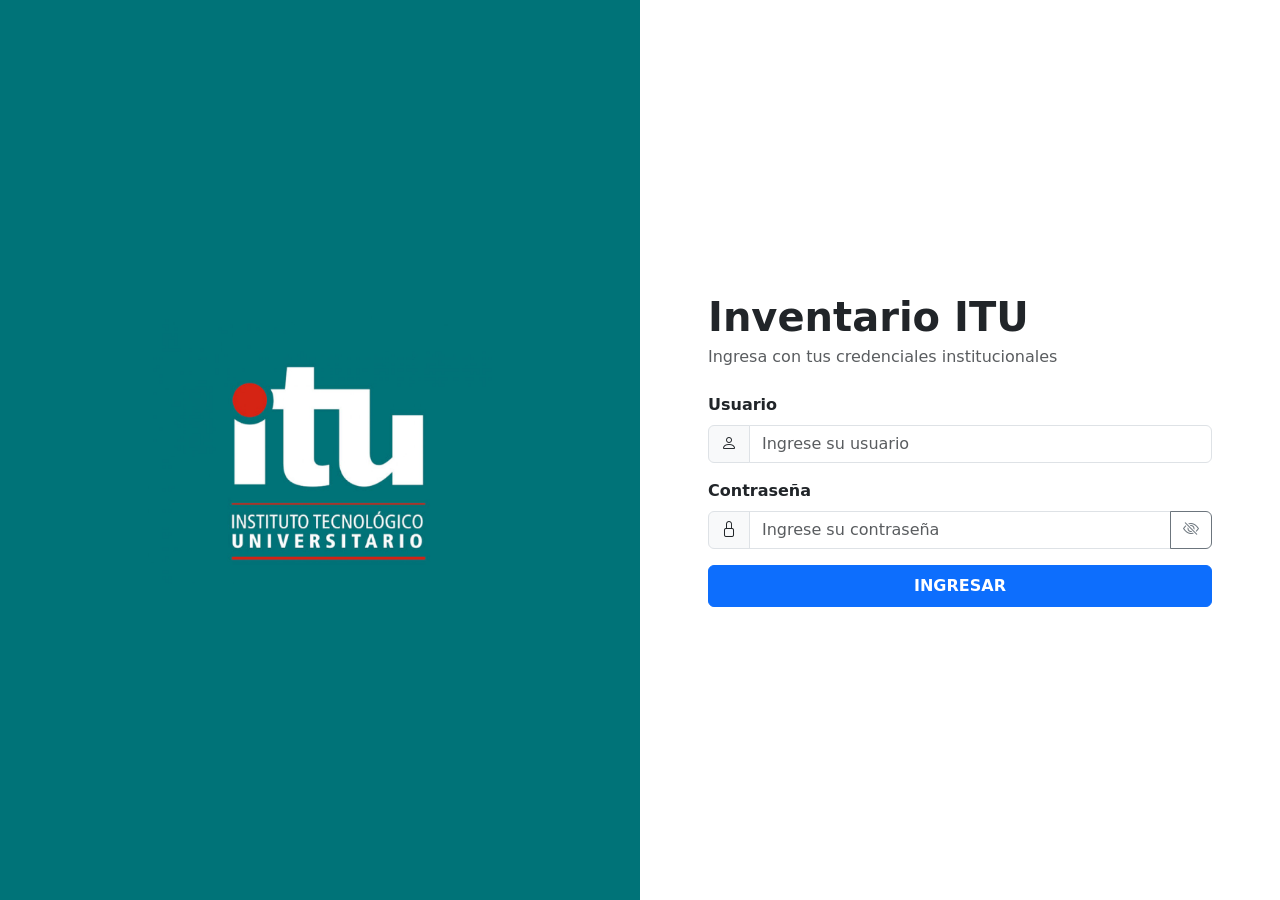
<file: index.html>
<!DOCTYPE html>
<html lang="es">
<head>
    <meta charset="UTF-8">
    <meta name="viewport" content="width=device-width, initial-scale=1.0">
    <title>Inventario ITU — Ingresar</title>
    <link rel="stylesheet" href="css/style.css">
    <!-- Link de Bootstrap -->
    <link href="https://cdn.jsdelivr.net/npm/bootstrap@5.3.8/dist/css/bootstrap.min.css" rel="stylesheet" 
    integrity="sha384-sRIl4kxILFvY47J16cr9ZwB07vP4J8+LH7qKQnuqkuIAvNWLzeN8tE5YBujZqJLB" crossorigin="anonymous">
    <!-- Link de iconos de Bootstrap -->
    <link rel="stylesheet"
      href="https://cdn.jsdelivr.net/npm/bootstrap-icons@1.11.3/font/bootstrap-icons.min.css">
</head>
<body>
    
<div class="container-fluid h-100">
  <div class="row h-100">
 
    <!-- Panel izquierdo: logo -->
    <div class="col-md-6 d-none d-md-flex panel-izquierdo align-items-center justify-content-center">
        <img src="img/logoItu.jpg" class="img-fluid" alt="Logo ITU" style="max-width:350px" />
    </div>
 
    <!-- Panel derecho: formulario -->
    <div class="col-md-6 d-flex align-items-center justify-content-center bg-white">
      <div class="w-100 px-5" style="max-width:600px">
 
        <h1 class="fw-bold mb-1">Inventario ITU</h1>
        <p class="text-muted mb-4">Ingresa con tus credenciales institucionales</p>
 
        <!-- Alerta 401: credenciales incorrectas -->
        <div id="alertError" class="alert alert-danger d-none" role="alert">
          <strong>Error al ingresar</strong><br>
          Usuario o contraseña incorrectos. Revisá tus credenciales institucionales.
        </div>

        <div id="mensVacios" class="alert alert-danger d-none" role="alert"></div>
 
        <!-- Alerta red/servidor -->
        <div id="alertRed" class="alert alert-danger d-none" role="alert">
          <strong>Sin conexión</strong><br>
          No se pudo conectar con el servidor. Verificá que estés en la red del ITU.
        </div>
 
        <!-- Usuario -->
        <div class="mb-3">
          <label for="usuario" class="form-label fw-semibold">Usuario</label>
          <div class="input-group">
            <span class="input-group-text"><i class="bi bi-person"></i></span>
            <input type="text" id="usuario" class="form-control" placeholder="Ingrese su usuario" autocomplete="username" />
          </div>
        </div>
 
        <!-- Contraseña -->
        <div class="mb-3">
          <label for="password" class="form-label fw-semibold">Contraseña</label>
          <div class="input-group">
            <span class="input-group-text"><i class="bi bi-lock"></i></span>
            <input type="password" id="password" class="form-control" placeholder="Ingrese su contraseña" autocomplete="current-password" />
            <button class="btn btn-outline-secondary toggle-pw" type="button" id="togglePw">
              <i class="bi bi-eye-slash" id="toggleIcon"></i>
            </button>
          </div>
        </div>
 
        <!--
        <div class="form-check mb-4">
          <input class="form-check-input border-dark" type="checkbox" id="recordar" />
          <label class="form-check-label" for="recordar">Recordármelo</label>
        </div> -->
 
        <button id="btnIngresar" type="button" class="btn btn-primary w-100 fw-semibold py-2">INGRESAR</button>
 
      </div>
    </div>
 
  </div>
</div>


    <script src="https://cdn.jsdelivr.net/npm/bootstrap@5.3.8/dist/js/bootstrap.bundle.min.js" 
    integrity="sha384-FKyoEForCGlyvwx9Hj09JcYn3nv7wiPVlz7YYwJrWVcXK/BmnVDxM+D2scQbITxI" crossorigin="anonymous"></script>
    <script type="module" src="js/login.js"></script>
  </body>
</html>
</file>
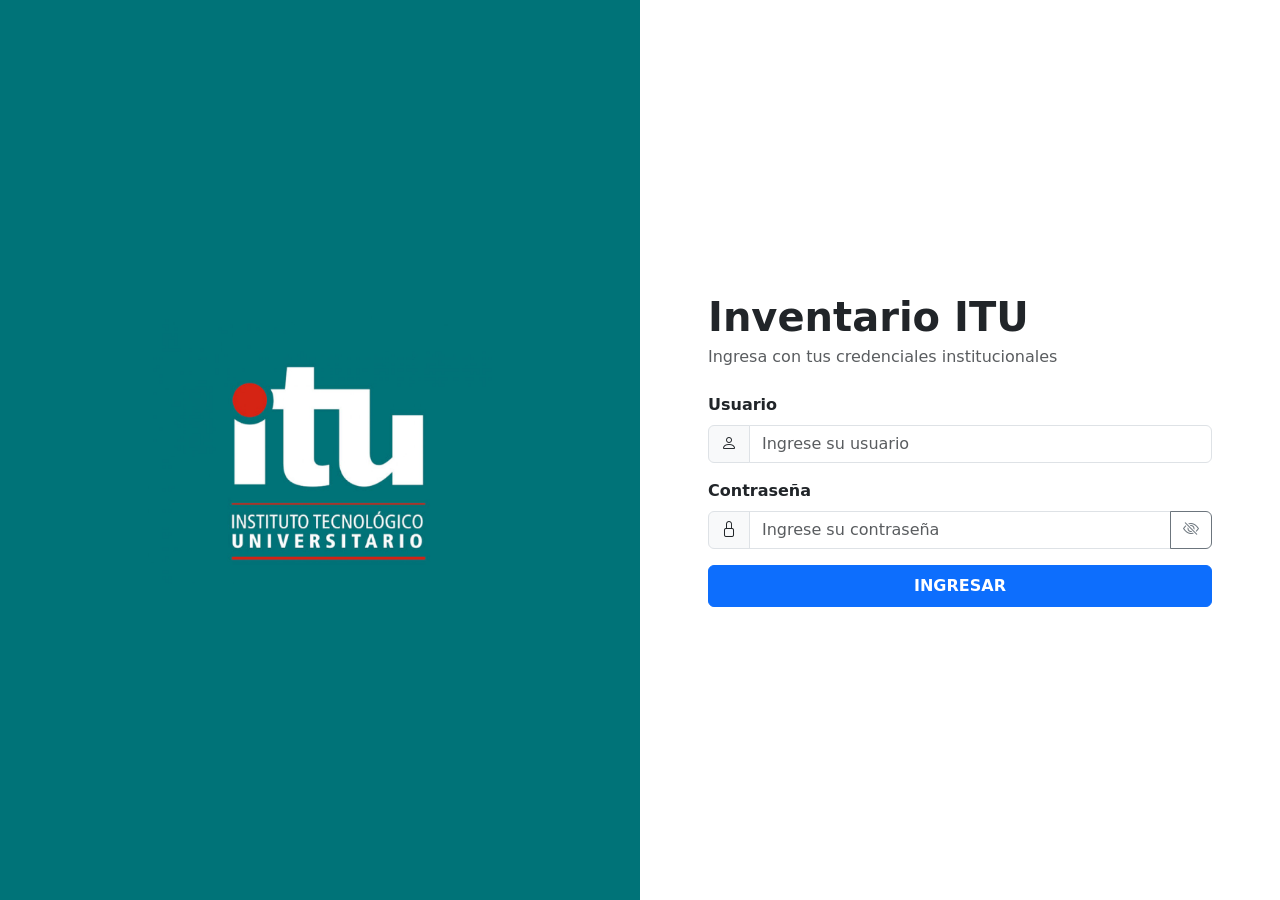
<file: detalle.html>
<!DOCTYPE html>
<html lang="es">
<head>
    <meta charset="UTF-8">
    <meta name="viewport" content="width=device-width, initial-scale=1.0">
    <title>Inventario ITU — Detalle</title>
    <link rel="stylesheet" href="css/style.css">
    <!-- Link Bootstrap -->
    <link href="https://cdn.jsdelivr.net/npm/bootstrap@5.3.8/dist/css/bootstrap.min.css" rel="stylesheet" 
    integrity="sha384-sRIl4kxILFvY47J16cr9ZwB07vP4J8+LH7qKQnuqkuIAvNWLzeN8tE5YBujZqJLB" crossorigin="anonymous">
    <!-- Link de iconos de Bootstrap -->
    <link rel="stylesheet"
      href="https://cdn.jsdelivr.net/npm/bootstrap-icons@1.11.3/font/bootstrap-icons.min.css">
</head>
<body>
    <!-- NAVBAR -->
    <nav class="navbar navbar-dark navbar-expand-md py-3">
        <div class="container-fluid px-4">
            <a class="navbar-brand fw-bold fs-4">Inventario ITU</a>
 
            <!-- Toggler para mobile -->
            <button class="navbar-toggler" type="button" data-bs-toggle="collapse" data-bs-target="#navMenu">
                <span class="navbar-toggler-icon"></span>
            </button>
 
            <div class="collapse navbar-collapse justify-content-end" id="navMenu">
                <ul class="navbar-nav align-items-md-center gap-md-2 mt-2 mt-md-0">
                    <li class="nav-item">
                        <a id="nomUsu" class="nav-link text-white">
                            <i class="bi bi-person-circle p-1"></i>
                            Nombre Usuario
                        </a>
                    </li>
                    <li class="nav-item">
                        <a id="btnCerrarSesion" class="btn btn-outline-light fw-semibold cerrar-sesion">
                            <img src="img/iconCerrarSesion.png" alt="Cerrar sesión" width="22" height="22" class="me-1">
                            Cerrar Sesión
                        </a>
                    </li>
                </ul>
            </div>
        </div>
    </nav>

    <!-- Detalle -->
    <div class="container-fluid px-4 py-3" role="main">
 
        <!-- BREADCRUMB -->
        <nav aria-label="breadcrumb" class="mb-4">
            <ol class="breadcrumb">
                <li class="breadcrumb-item"><a href="listado.html" class="text-info p-2">Listado</a>
                <li class="breadcrumb-item"><a href="listado.html" class="text-info">Listado Máquinas</a>
                <li class="breadcrumb-item active text-white" id="breadcrumbDetalle">
                    Detalle máquina #101</li>
            </ol>
        </nav>

        <h1 class="page-title">Detalle — máquina #101</h1>
 
        <!-- CARD UBICACIÓN (datos desde SQL Server) -->
        <div class="card bg-secondary-dark border border-secondary rounded-3 mb-3 p-4">
            <h5 class="fw-bold mb-1">Ubicación</h5>
            <hr class="border-secondary mt-2 mb-3">
            <div class="row g-3">
                <div class="col-6">
                    <p class="text-muted small mb-0">Ubicación</p>
                    <p class="fw-bold" id="detUbicacion">—</p>
                </div>
                <div class="col-6">
                    <p class="text-muted small mb-0">Tipo de ubicación</p>
                    <p class="fw-bold" id="detTipoUbicacion">—</p>
                </div>
                <div class="col-6">
                    <p class="text-muted small mb-0">Edificio</p>
                    <p class="fw-bold" id="detEdificio">—</p>
                </div>
                <div class="col-6">
                    <p class="text-muted small mb-0">Piso</p>
                    <p class="fw-bold" id="detPiso">—</p>
                </div>
                <div class="col-6">
                    <p class="text-muted small mb-0">Mesa</p>
                    <p class="fw-bold" id="detMesa">—</p>
                </div>
                <div class="col-6">
                    <p class="text-muted small mb-0">Responsable asignado</p>
                    <p class="fw-bold" id="detResponsable">—</p>
                </div>
                <div class="col-6">
                    <p class="text-muted small mb-0">Último mantenimiento</p>
                    <p class="fw-bold" id="detMantenimiento">—</p>
                </div>
                <div class="col-6">
                    <p class="text-muted small mb-0">Estado del equipo</p>
                    <p class="fw-bold" id="detEstado">—</p>
                </div>
                <div class="col-6">
                    <p class="text-muted small mb-0">Fecha de alta</p>
                    <p class="fw-bold" id="detFechaAlta">—</p>
                </div>
            </div>
        </div>
 
        <!-- CARD HARDWARE (datos desde MongoDB) -->
        <div class="card bg-secondary-dark border border-secondary rounded-3 mb-3 p-4">
            <h5 class="fw-bold mb-1">
                Hardware
            </h5>
            <hr class="border-secondary mt-2 mb-3">
            <div class="row g-3">
                <div class="col-6">
                    <p class="text-muted small mb-0">Tipo</p>
                    <p class="fw-bold" id="detTipo">—</p>
                </div>
                <div class="col-6">
                    <p class="text-muted small mb-0">Código de inventario</p>
                    <p class="fw-bold" id="detCodigo">—</p>
                </div>
                <div class="col-6">
                    <p class="text-muted small mb-0">Fabricante</p>
                    <p class="fw-bold" id="detFabricante">—</p>
                </div>
                <div class="col-6">
                    <p class="text-muted small mb-0">Modelo</p>
                    <p class="fw-bold" id="detModelo">—</p>
                </div>
            </div>
 
            <!-- Sistema Operativo -->
            <hr class="border-secondary my-3">
            <p class="fw-semibold small mb-4">Sistema Operativo</p>
            <div class="row g-3">
                <div class="col-4">
                    <p class="text-muted small mb-0">Nombre</p>
                    <p class="fw-bold" id="detSoNombre">—</p>
                </div>
                <div class="col-4">
                    <p class="text-muted small mb-0">Versión</p>
                    <p class="fw-bold" id="detSoVersion">—</p>
                </div>
                <div class="col-4">
                    <p class="text-muted small mb-0">Arquitectura</p>
                    <p class="fw-bold" id="detSoArq">—</p>
                </div>
            </div>
 
            <!-- CPU -->
            <hr class="border-secondary my-3">
            <p class="fw-semibold small mb-4">CPU</p>
            <div class="row g-3">
                <div class="col-6">
                    <p class="text-muted small mb-0">Fabricante</p>
                    <p class="fw-bold" id="detCpuFab">—</p>
                </div>
                <div class="col-6">
                    <p class="text-muted small mb-0">Modelo</p>
                    <p class="fw-bold" id="detCpuMod">—</p>
                </div>
                <div class="col-6">
                    <p class="text-muted small mb-0">Núcleos</p>
                    <p class="fw-bold" id="detCpuNuc">—</p>
                </div>
                <div class="col-6">
                    <p class="text-muted small mb-0">Frecuencia</p>
                    <p class="fw-bold" id="detCpuFrec">—</p>
                </div>
            </div>
 
            <!-- RAM -->
            <hr class="border-secondary my-3">
            <p class="fw-semibold small mb-4">RAM</p>
            <div id="detRam" class="row g-3"><!-- se llena con JS --></div>
 
            <!-- Almacenamiento -->
            <hr class="border-secondary my-3">
            <p class="fw-semibold small mb-4">Almacenamiento</p>
            <div id="detAlmacenamiento" class="row g-3"><!-- se llena con JS --></div>
 
            <!-- ── SOLO DESKTOP: Periféricos ── -->
            <div id="seccionDesktop" class="d-none">
                <hr class="border-secondary my-3">
                <p class="text-muted small mb-3">Periféricos</p>
                <div class="d-flex gap-4 flex-wrap">
                    <div>
                        <p class="text-muted small mb-0">Monitor</p>
                        <p class="fw-bold" id="detMonitor">—</p>
                    </div>
                    <div>
                        <p class="text-muted small mb-0">Teclado</p>
                        <p class="fw-bold" id="detTeclado">—</p>
                    </div>
                    <div>
                        <p class="text-muted small mb-0">Mouse</p>
                        <p class="fw-bold" id="detMouse">—</p>
                    </div>
                </div>
            </div>
 
            <!-- ── SOLO LAPTOP: Batería y pantalla ── -->
            <div id="seccionLaptop" class="d-none">
                <hr class="border-secondary my-3">
                <p class="text-muted small mb-4">Batería</p>
                <div class="row g-3">
                    <div class="col-md-6">
                        <p class="text-muted small mb-0">Capacidad</p>
                        <p class="fw-bold" id="detBatEstado">—</p>
                    </div>
                    <div class="col-md-6">
                        <p class="text-muted small mb-0">Ciclos</p>
                        <p class="fw-bold" id="detBatCiclos">—</p>
                    </div>
                </div>
                <hr class="border-secondary my-3">
                <p class="text-muted small mb-4">Pantalla integrada</p>
                <div class="row g-3">
                    <div class="col-md-6">
                        <p class="text-muted small mb-0">Pulgadas</p>
                        <p class="fw-bold" id="detPantPulgadas">—</p>
                    </div>
                    <div class="col-md-6">
                        <p class="text-muted small mb-0">Resolución</p>
                        <p class="fw-bold" id="detPantRes">—</p>
                    </div>
                </div>
            </div>
 
        </div>
 
        <!-- BOTONES -->
        <div class="d-flex justify-content-between mt-3 mb-5 actions">
            <a href="listado.html" class="btn btn-volverListado px-4 fw-semibold">
                <i class="bi bi-arrow-left-circle me-2"></i> Volver al listado
            </a>
            <div class="actions-right">
                <a href="formulario.html" class="btn btn-primary px-4 fw-semibold" id="btnEditar">
                    <i class="bi bi-pencil me-2"></i> Editar
                </a>
                <button class="btn btn-danger px-4 fw-semibold" id="btnEliminar">
                    <i class="bi bi-trash me-2"></i> Eliminar
                </button>
            </div>
        </div>
 
    </div>
 
    <!-- MODAL CONFIRMACIÓN ELIMINAR -->
    <div class="modal fade" id="modalEliminar" tabindex="-1">
        <div class="modal-dialog modal-dialog-centered">
            <div class="modal-content bg-dark border border-secondary text-white">
                <div class="modal-header border-secondary">
                    <h5 class="modal-title text-danger">Eliminar equipo</h5>
                    <button type="button" class="btn-close btn-close-white" data-bs-dismiss="modal"></button>
                </div>
                <div class="modal-body">
                    ¿Estás seguro que querés eliminar este equipo? Esta acción no se puede deshacer.
                </div>
                <div class="modal-footer border-secondary">
                    <button type="button" class="btn btn-secondary" data-bs-dismiss="modal">Cancelar</button>
                    <button type="button" class="btn btn-danger" id="btnConfirmarEliminar">Sí, eliminar</button>
                </div>
            </div>
        </div>
    </div>

    <script src="https://cdn.jsdelivr.net/npm/bootstrap@5.3.8/dist/js/bootstrap.bundle.min.js" 
    integrity="sha384-FKyoEForCGlyvwx9Hj09JcYn3nv7wiPVlz7YYwJrWVcXK/BmnVDxM+D2scQbITxI" crossorigin="anonymous"></script>
    <script type="module" src="js/detalle.js"></script>
</body>
</html>
</file>
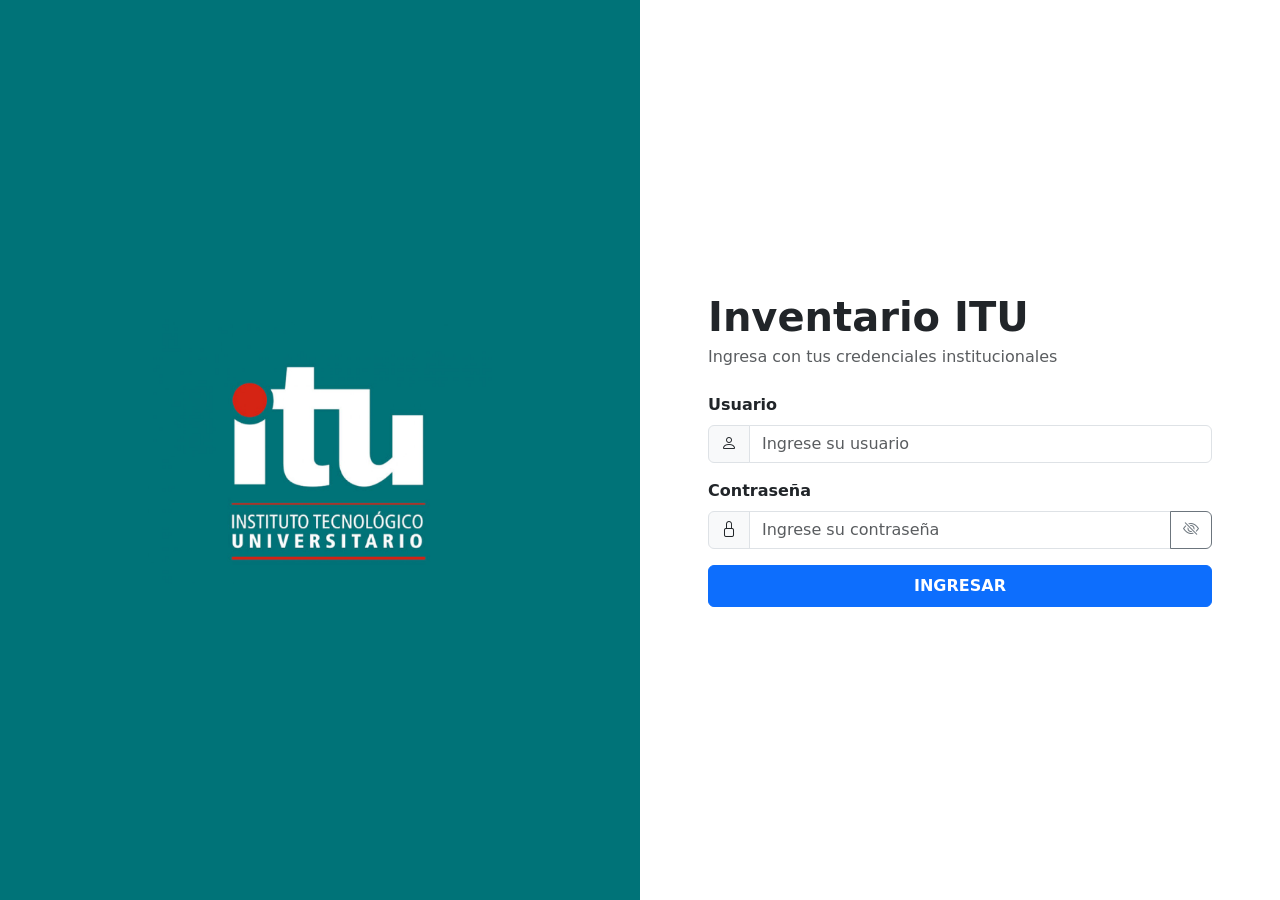
<file: formulario.html>
<!DOCTYPE html>
<html lang="es">
<head>
    <meta charset="UTF-8">
    <meta name="viewport" content="width=device-width, initial-scale=1.0">
    <title>Inventario ITU — Nueva máquina</title>
    <link rel="stylesheet" href="css/style.css">
    <!-- Link Bootstrap -->
    <link href="https://cdn.jsdelivr.net/npm/bootstrap@5.3.8/dist/css/bootstrap.min.css" rel="stylesheet" 
    integrity="sha384-sRIl4kxILFvY47J16cr9ZwB07vP4J8+LH7qKQnuqkuIAvNWLzeN8tE5YBujZqJLB" crossorigin="anonymous">
    <!-- Link de iconos de Bootstrap -->
    <link rel="stylesheet"
      href="https://cdn.jsdelivr.net/npm/bootstrap-icons@1.11.3/font/bootstrap-icons.min.css">
</head>
<body>
 
        <!-- NAVBAR -->
    <nav class="navbar navbar-dark navbar-expand-md py-3">
        <div class="container-fluid px-4">
            <a class="navbar-brand fw-bold fs-4">Inventario ITU</a>
 
            <!-- Toggler para mobile -->
            <button class="navbar-toggler" type="button" data-bs-toggle="collapse" data-bs-target="#navMenu">
                <span class="navbar-toggler-icon"></span>
            </button>
 
            <div class="collapse navbar-collapse justify-content-end" id="navMenu">
                <ul class="navbar-nav align-items-md-center gap-md-2 mt-2 mt-md-0">
                    <li class="nav-item">
                        <a id="nomUsu" class="nav-link text-white">
                            <i class="bi bi-person-circle p-1"></i>
                            Nombre Usuario
                        </a>
                    </li>
                    <li class="nav-item">
                        <a id="btnCerrarSesion" class="btn btn-outline-light fw-semibold cerrar-sesion">
                            <img src="img/iconCerrarSesion.png" alt="Cerrar sesión" width="22" height="22" class="me-1">
                            Cerrar Sesión
                        </a>
                    </li>
                </ul>
            </div>
        </div>
    </nav>

   
    <div class="container-fluid px-4 py-3" role="main">
 
        <!-- BREADCRUMB -->
        <nav aria-label="breadcrumb" class="mb-4">
            <ol class="breadcrumb">
                <li class="breadcrumb-item"><a href="listado.html" class="text-white">Listado Máquinas</a></li>
                <li class="breadcrumb-item active text-white" id="breadcrumbForm">Nueva máquina</li>
            </ol>
        </nav>
 
        <h1 class="page-title fw-bold mb-4" id="tituloForm">Nueva máquina</h1>
        <section aria-labelledby="tituloForm">
 
        <!-- CARD UBICACIÓN -->
        <div class="card bg-secondary-dark border border-secondary rounded-3 mb-3 p-4">
            <h5 class="fw-bold mb-1">Datos de ubicación</h5>
            <hr class="border-secondary mt-2 mb-3">
            <div class="row g-3">
                <div class="col-6">
                    <label class="form-label small">Ubicación</label>
                    <select class="form-select border-secondary" id="fUbicacion">
                        <option value="">Seleccioná una ubicación</option>
                    </select>
                    <div class="invalid-feedback">La ubicación es obligatoria.</div>
                </div>
                <div class="col-6">
                    <label class="form-label small">Responsable asignado</label>
                    <select class="form-select border-secondary" id="fResponsable">
                        <option value="">Seleccioná un responsable</option>
                    </select>
                    <div class="invalid-feedback">El responsable es obligatorio.</div>
                </div>
                <div class="col-6">
                    <label class="form-label small">Mesa</label>
                    <input type="text" class="form-control border-secondary" id="fMesa" placeholder="ej. M1">
                </div>
                <div class="col-6">
                    <label class="form-label small">Estado del equipo</label>
                    <select class="form-select border-secondary" id="fEstado">
                        <option value="">Seleccioná un estado</option>
                        <option value="ACTIVO">Activo</option>
                        <option value="INACTIVO">Inactivo</option>
                        <option value="EN_REPARACION">En reparación</option>
                    </select>
                </div>
                <div class="col-6">
                    <label class="form-label small">Fecha de alta</label>
                    <input type="date" class="form-control border-secondary" id="fFechaAlta">
                </div>
            </div>
        </div>
 
        <!-- CARD HARDWARE GENERAL -->
        <div class="card bg-secondary-dark border border-secondary rounded-3 mb-3 p-4">
            <h5 class="fw-bold mb-1">Hardware general
            </h5>
            <hr class="border-secondary mt-2 mb-3">
            <div class="row g-3">
                <div class="col-6">
                    <label class="form-label small">Tipo de equipo</label>
                    <select class="form-select border-secondary" id="fTipo" onchange="cambiarTipo(this.value)">
                        <option value="">Seleccioná tipo</option>
                        <option value="desktop">Desktop</option>
                        <option value="laptop">Laptop</option>
                    </select>
                    <div class="invalid-feedback">El tipo es obligatorio.</div>
                </div>
                <div class="col-6">
                    <label class="form-label small">Código de inventario</label>
                    <input type="text" class="form-control border-secondary" id="fCodigo" placeholder="ej. INV-2025-001">
                </div>
                <div class="col-6">
                    <label class="form-label small">Fabricante</label>
                    <input type="text" class="form-control border-secondary" id="fFabricante" placeholder="ej. Dell">
                    <div class="invalid-feedback">El fabricante es obligatorio.</div>
                </div>
                <div class="col-6">
                    <label class="form-label small">Modelo</label>
                    <input type="text" class="form-control border-secondary" id="fModelo" placeholder="ej. OptiPlex 7090">
                    <div class="invalid-feedback">El modelo es obligatorio.</div>
                </div>
                <div class="col-12">
                    <label class="form-label small">Observación (opcional)</label>
                    <textarea class="form-control border-secondary" id="fObservacion" rows="2" placeholder="Notas adicionales..."></textarea>
                </div>
            </div>
 
            <!-- SO -->
            <hr class="border-secondary my-3">
            <p class="fw-semibold small mb-3">Sistema Operativo</p>
            <div class="row g-3">
                <div class="col-4">
                    <label class="form-label small">Nombre</label>
                    <input type="text" class="form-control border-secondary" id="fSoNombre" placeholder="ej. Windows 11">
                </div>
                <div class="col-4">
                    <label class="form-label small">Versión</label>
                    <input type="text" class="form-control border-secondary" id="fSoVersion" placeholder="ej. Pro">
                </div>
                <div class="col-4">
                    <label class="form-label small">Arquitectura</label>
                    <input type="text" class="form-control border-secondary" id="fSoArq" placeholder="ej. x64">
                </div>
            </div>
 
            <!-- CPU -->
            <hr class="border-secondary my-3">
            <p class="fw-semibold small mb-3">CPU</p>
            <div class="row g-3">
                <div class="col-3">
                    <label class="form-label small">Fabricante</label>
                    <input type="text" class="form-control border-secondary" id="fCpuFab" placeholder="ej. Intel">
                </div>
                <div class="col-3">
                    <label class="form-label small">Modelo</label>
                    <input type="text" class="form-control border-secondary" id="fCpuMod" placeholder="ej. Core i7-11700">
                </div>
                <div class="col-3">
                    <label class="form-label small">Núcleos</label>
                    <input type="number" class="form-control border-secondary" id="fCpuNuc" placeholder="ej. 8">
                </div>
                <div class="col-3">
                    <label class="form-label small">Frecuencia (GHz)</label>
                    <input type="number" step="0.1" class="form-control border-secondary" id="fCpuFrec" placeholder="ej. 3.6">
                </div>
            </div>
 
            <!-- RAM -->
            <hr class="border-secondary my-3">
            <p class="fw-semibold small mb-3">RAM</p>
            <div id="contenedorRam">
                <div class="row g-3 mb-2 fila-ram">
                    <div class="col-3">
                        <input type="text" class="form-control border-secondary" placeholder="Fabricante">
                    </div>
                    <div class="col-3">
                        <input type="number" class="form-control border-secondary" placeholder="Capacidad (GB)">
                    </div>
                    <div class="col-3">
                        <input type="text" class="form-control border-secondary" placeholder="Tipo (DDR4...)">
                    </div>
                    <div class="col-3">
                        <input type="number" class="form-control border-secondary" placeholder="Frecuencia (MHz)">
                    </div>
                </div>
            </div>
            <button type="button" class="btn btn-secondary btn-sm mt-2" onclick="agregarRam()">
                + Agregar módulo RAM
            </button>
 
            <!-- Almacenamiento -->
            <hr class="border-secondary my-3">
            <p class="fw-semibold small mb-3">Almacenamiento</p>
            <div id="contenedorAlmacenamiento">
                <div class="row g-3 mb-2 fila-almacenamiento">
                    <div class="col-3">
                        <input type="text" class="form-control border-secondary" placeholder="Tipo (SSD|HDD)">
                    </div>
                    <div class="col-3">
                        <input type="number" class="form-control border-secondary" placeholder="Capacidad (GB)">
                    </div>
                    <div class="col-3">
                        <input type="text" class="form-control border-secondary" placeholder="Fabricante">
                    </div>
                    <div class="col-3">
                        <input type="text" class="form-control border-secondary" placeholder="Modelo">
                    </div>
                </div>
            </div>
            <button type="button" class="btn btn-secondary btn-sm mt-2" onclick="agregarAlmacenamiento()">
                + Agregar disco
            </button>
        </div>
 
        <!-- CARD SOLO DESKTOP -->
        <div id="cardDesktop" class="card bg-secondary-dark border border-secondary rounded-3 mb-3 p-4 d-none">
            <h5 class="fw-bold mb-1">Periféricos
                <span class="text-muted fw-normal fs-6 ms-2">— solo Desktop</span>
            </h5>
            <hr class="border-secondary mt-2 mb-3">
            <div class="row g-3">
                <div class="col-md-4">
                    <label class="form-label small">Monitor — Fabricante</label>
                    <input type="text" class="form-control border-secondary" id="fMonFab" placeholder="ej. Samsung">
                </div>
                <div class="col-md-4">
                    <label class="form-label small">Monitor — Modelo</label>
                    <input type="text" class="form-control border-secondary" id="fMonMod" placeholder="ej. S24F354">
                </div>
                <div class="col-md-4">
                    <label class="form-label small">Monitor — Pulgadas</label>
                    <input type="number" class="form-control border-secondary" id="fMonPulg" placeholder="ej. 24">
                </div>
                <div class="col-md-6">
                    <label class="form-label small">Teclado — Fabricante</label>
                    <input type="text" class="form-control border-secondary" id="fTecFab" placeholder="ej. Logitech">
                </div>
                <div class="col-md-6">
                    <label class="form-label small">Teclado — Conexión</label>
                    <input type="text" class="form-control border-secondary" id="fTecCon" placeholder="ej. USB">
                </div>
                <div class="col-md-6">
                    <label class="form-label small">Mouse — Fabricante</label>
                    <input type="text" class="form-control border-secondary" id="fMouFab" placeholder="ej. Logitech">
                </div>
                <div class="col-md-6">
                    <label class="form-label small">Mouse — Conexión</label>
                    <input type="text" class="form-control border-secondary" id="fMouCon" placeholder="ej. USB">
                </div>
            </div>
        </div>
 
        <!-- CARD - SOLO LAPTOP -->
        <div id="cardLaptop" class="card bg-secondary-dark border border-secondary rounded-3 mb-3 p-4 d-none">
            <h5 class="fw-bold mb-1">Batería y pantalla
                <span class="text-muted fw-normal fs-6 ms-2">— solo Laptop</span>
            </h5>
            <hr class="border-secondary mt-2 mb-3">
            <div class="row g-3">
                <div class="col-md-6">
                    <label class="form-label small">Estado de la batería</label>
                    <input type="text" class="form-control border-secondary" id="fBatEstado" placeholder="ej. Bueno">
                </div>
                <div class="col-md-6">
                    <label class="form-label small">Ciclos de carga</label>
                    <input type="number" class="form-control border-secondary" id="fBatCiclos" placeholder="ej. 120">
                </div>
                <div class="col-md-6">
                    <label class="form-label small">Pulgadas de pantalla</label>
                    <input type="number" step="0.1" class="form-control border-secondary" id="fPantPulg" placeholder="ej. 15.6">
                </div>
                <div class="col-md-6">
                    <label class="form-label small">Resolución</label>
                    <input type="text" class="form-control border-secondary" id="fPantRes" placeholder="ej. 1920x1080">
                </div>
            </div>
        </div>
 
        <!-- BOTONES -->
        <div class="d-grid gap-2 d-md-flex justify-content-start actions">
            <button type="button" class="btn btn-primary px-4 fw-semibold" id="btnGuardar" onclick="guardarFormulario()"><i class="bi bi-save me-2"></i>Guardar</button>
            <a href="listado.html" class="btn btn-outline-secondary px-4 fw-semibold ms-2">Cancelar</a>
        </div>
        </section>
 
    </div>

    <script src="https://cdn.jsdelivr.net/npm/bootstrap@5.3.8/dist/js/bootstrap.bundle.min.js" 
    integrity="sha384-FKyoEForCGlyvwx9Hj09JcYn3nv7wiPVlz7YYwJrWVcXK/BmnVDxM+D2scQbITxI" crossorigin="anonymous"></script>
    <script type="module" src="js/formulario.js"></script>
</body>
</html>
</file>
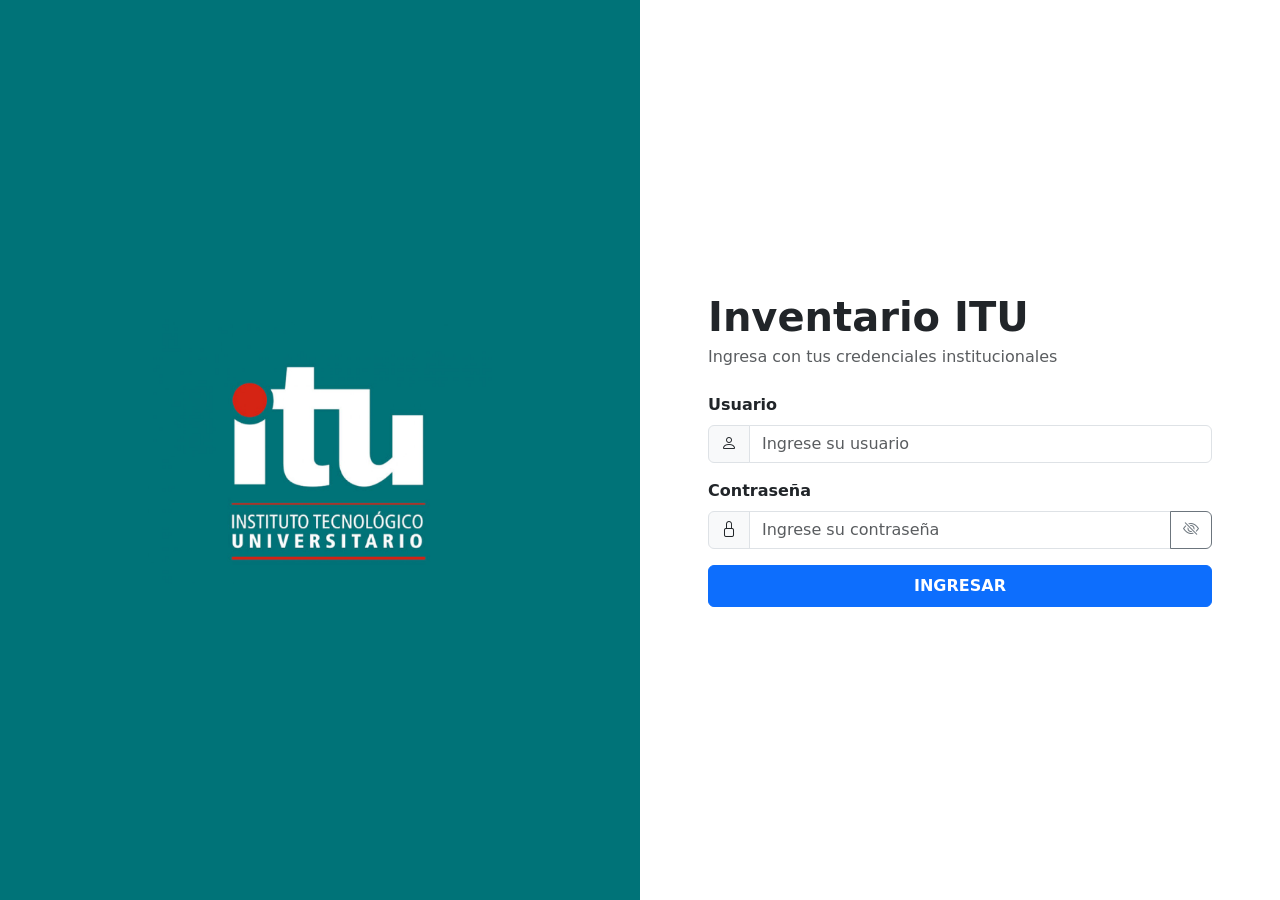
<file: listado.html>
<!DOCTYPE html>
<html lang="es">
<head>
    <meta charset="UTF-8">
    <meta name="viewport" content="width=device-width, initial-scale=1.0">
    <title>Inventario ITU — Listado</title>
    <link rel="stylesheet" href="css/style.css">
    <!-- Link Bootstrap -->
    <link href="https://cdn.jsdelivr.net/npm/bootstrap@5.3.8/dist/css/bootstrap.min.css" rel="stylesheet" 
    integrity="sha384-sRIl4kxILFvY47J16cr9ZwB07vP4J8+LH7qKQnuqkuIAvNWLzeN8tE5YBujZqJLB" crossorigin="anonymous">
    <!-- Link de iconos de Bootstrap -->
    <link rel="stylesheet"
      href="https://cdn.jsdelivr.net/npm/bootstrap-icons@1.11.3/font/bootstrap-icons.min.css">
</head>
<body>

    <!-- NAVBAR -->
    <nav class="navbar navbar-dark navbar-expand-md py-3">
        <div class="container-fluid px-4">
            <a class="navbar-brand fw-bold fs-4">Inventario ITU</a>
 
            <!-- Toggler para mobile -->
            <button class="navbar-toggler" type="button" data-bs-toggle="collapse" data-bs-target="#navMenu">
                <span class="navbar-toggler-icon"></span>
            </button>
 
            <div class="collapse navbar-collapse justify-content-end" id="navMenu">
                <ul class="navbar-nav align-items-md-center gap-md-2 mt-2 mt-md-0">
                    <li class="nav-item">
                        <a id="nomUsu" class="nav-link text-white">
                            <i class="bi bi-person-circle p-1"></i>
                            Nombre Usuario
                        </a>
                    </li>
                    <li class="nav-item">
                        <a id="btnCerrarSesion" class="btn btn-outline-light fw-semibold cerrar-sesion">
                            <img src="img/iconCerrarSesion.png" alt="Cerrar sesión" width="22" height="22" class="me-1">
                            Cerrar Sesión
                        </a>
                    </li>
                </ul>
            </div>
        </div>
    </nav>

    <!-- FILTRO + BOTÓN NUEVA MÁQUINA -->
    <div class="container-fluid px-4 mt-4" role="main">
        <div class="d-flex flex-wrap align-items-center justify-content-between gap-3 mb-4">
            <div>
                <h1 id="tituloListado" class="page-title mb-1">Listado de máquinas</h1>
                <p class="text-muted small mb-2">Usá los filtros para acotar resultados rápidamente.</p>
            </div>

            <div class="d-flex align-items-center gap-3 flex-wrap filters" aria-hidden="false">
                <h5 class="mb-0 fw-semibold text-muted">Filtrar por:</h5>
 
                <!-- Filtro tipo de ubicación -->
                <div class="dropdown">
                    <button class="btn btn-filtro dropdown-toggle px-4" type="button"
                        data-bs-toggle="dropdown" id="btnTipo">Tipo</button>
                    <ul class="dropdown-menu" id="menuTipo">
                        <li><a class="dropdown-item tipo-item" href="#" data-tipo="TODOS">Todos</a></li>
                        <li><a class="dropdown-item tipo-item" href="#" data-tipo="AULA">Aula</a></li>
                        <li><a class="dropdown-item tipo-item" href="#" data-tipo="LABORATORIO">Laboratorio</a></li>
                        <li><a class="dropdown-item tipo-item" href="#" data-tipo="BIBLIOTECA">Biblioteca</a></li>
                        <li><a class="dropdown-item tipo-item" href="#" data-tipo="OFICINA">Oficina</a></li>
                    </ul>
                </div>
 
                <!-- Filtro ubicación -->
                <div class="dropdown">
                    <button class="btn btn-filtro dropdown-toggle px-4" type="button"
                        data-bs-toggle="dropdown" id="btnUbicacion">
                        Ubicación
                    </button>
                    <ul class="dropdown-menu" id="menuUbicacion">
                        <!-- Se llena automáticamente por JS depenediendo el tipo de ubicación -->
                    </ul>
                </div>

            </div>
 
            <a href="formulario.html" id="btnNuevaMaq" class="btn btn-nueva-maq fw-semibold px-4">
                Nueva Máquina &nbsp;+
            </a>
        </div>
 
        <!-- TABLA -->
        <div class="table-responsive" role="region" aria-labelledby="tituloListado">
            <table class="table table-hover align-middle text-center table-bordered border-dark" role="table" aria-label="Listado de máquinas">
                <thead class="table-dark">
                    <tr class="text-muted small">
                        <th class="fw-normal py-3 text-center">ID</th>
                        <th class="fw-normal py-3 text-center">Aula</th>
                        <th class="fw-normal py-3 text-center">Mesa</th>
                        <th class="fw-normal py-3 text-center">Tipo</th>
                        <th class="fw-normal py-3 text-center">Estado</th>
                        <th class="fw-normal py-3 text-center">Ver Detalle</th>
                        <th class="fw-normal py-3 text-center">Eliminar</th>
                    </tr>
                </thead>
                <tbody id="cuerpoTabla">
                    <!-- filas generadas por Javascript -->
                </tbody>
            </table>
        </div>
 
        <!-- Sin resultados de máquinas -->
        <div id="sinResultados" class="text-center py-5 d-none">
            <div class="empty-card">
                <div class="d-flex align-items-center gap-4">
                    <div>
                        <h4 class="mb-1">No hay máquinas registradas</h4>
                        <p class="text-muted mb-0">Podés crear una nueva máquina para empezar a generar inventario.</p>
                    </div>
                    <div class="ms-auto">
                        <a href="formulario.html" class="btn btn-primary">Nueva máquina</a>
                    </div>
                </div>
            </div>
        </div>
    </div>
    

    <script src="https://cdn.jsdelivr.net/npm/bootstrap@5.3.8/dist/js/bootstrap.bundle.min.js" 
    integrity="sha384-FKyoEForCGlyvwx9Hj09JcYn3nv7wiPVlz7YYwJrWVcXK/BmnVDxM+D2scQbITxI" crossorigin="anonymous"></script>
    <script type="module" src="js/listado.js"></script>
</body>
</html>
</file>
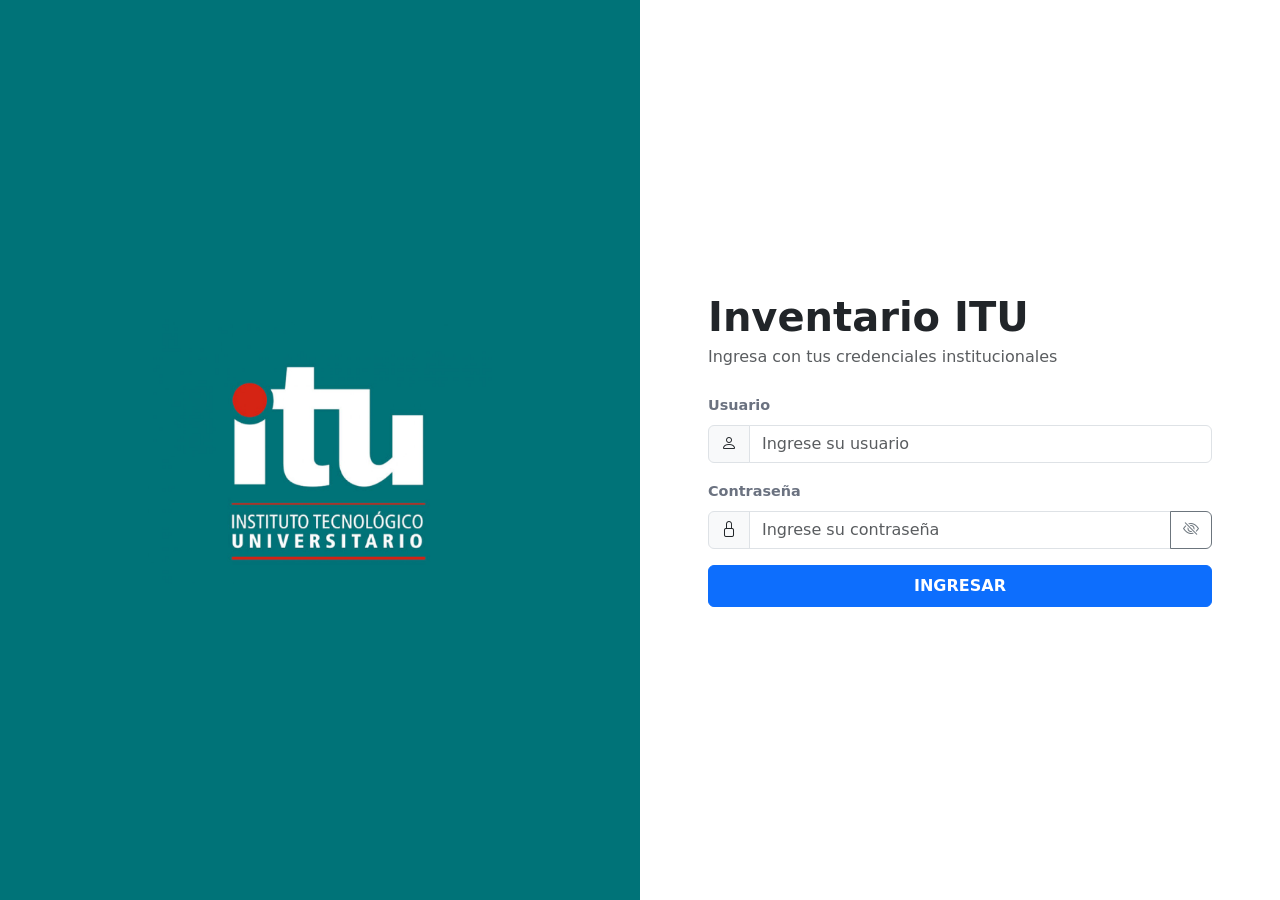
<file: frontend/detalle.html>
﻿<!DOCTYPE html>
<html lang="es">
<head>
    <meta charset="UTF-8">
    <meta name="viewport" content="width=device-width, initial-scale=1.0">
    <title>Inventario ITU — Detalle</title>
    <link rel="stylesheet" href="css/style.css">
    <!-- Link Bootstrap -->
    <link href="https://cdn.jsdelivr.net/npm/bootstrap@5.3.8/dist/css/bootstrap.min.css" rel="stylesheet" 
    integrity="sha384-sRIl4kxILFvY47J16cr9ZwB07vP4J8+LH7qKQnuqkuIAvNWLzeN8tE5YBujZqJLB" crossorigin="anonymous">
    <!-- Link de iconos de Bootstrap -->
    <link rel="stylesheet"
      href="https://cdn.jsdelivr.net/npm/bootstrap-icons@1.11.3/font/bootstrap-icons.min.css">
</head>
<body>
    <!-- NAVBAR -->
    <nav class="navbar navbar-dark navbar-expand-md py-3">
        <div class="container-fluid px-4">
            <a class="navbar-brand fw-bold fs-4">Inventario ITU</a>
 
            <!-- Toggler para mobile -->
            <button class="navbar-toggler" type="button" data-bs-toggle="collapse" data-bs-target="#navMenu">
                <span class="navbar-toggler-icon"></span>
            </button>
 
            <div class="collapse navbar-collapse justify-content-end" id="navMenu">
                <ul class="navbar-nav align-items-md-center gap-md-2 mt-2 mt-md-0">
                    <li class="nav-item">
                        <a id="nomUsu" class="nav-link text-white">
                            <i class="bi bi-person-circle p-1"></i>
                            Nombre Usuario
                        </a>
                    </li>
                    <li class="nav-item">
                        <a id="btnCerrarSesion" class="btn btn-outline-light fw-semibold cerrar-sesion">
                            <img src="img/iconCerrarSesion.png" alt="Cerrar sesión" width="22" height="22" class="me-1">
                            Cerrar Sesión
                        </a>
                    </li>
                </ul>
            </div>
        </div>
    </nav>

    <!-- Detalle -->
    <div class="container-fluid px-4 py-3" role="main">
 
        <!-- BREADCRUMB -->
        <nav aria-label="breadcrumb" class="mb-4">
            <ol class="breadcrumb">
                <li class="breadcrumb-item"><a href="listado.html" class="text-info p-2">Listado</a>
                <li class="breadcrumb-item"><a href="listado.html" class="text-info">Listado Máquinas</a>
                <li class="breadcrumb-item active text-white" id="breadcrumbDetalle">
                    Detalle máquina #101</li>
            </ol>
        </nav>

        <h1 class="page-title">Detalle — máquina #101</h1>
 
        <!-- CARD UBICACIÓN (datos desde SQL Server) -->
        <div class="card bg-secondary-dark border border-secondary rounded-3 mb-3 p-4">
            <h5 class="fw-bold mb-1">Ubicación</h5>
            <hr class="border-secondary mt-2 mb-3">
            <div class="row g-3">
                <div class="col-6">
                    <p class="text-muted small mb-0">Ubicación</p>
                    <p class="fw-bold" id="detUbicacion">—</p>
                </div>
                <div class="col-6">
                    <p class="text-muted small mb-0">Tipo de ubicación</p>
                    <p class="fw-bold" id="detTipoUbicacion">—</p>
                </div>
                <div class="col-6">
                    <p class="text-muted small mb-0">Edificio</p>
                    <p class="fw-bold" id="detEdificio">—</p>
                </div>
                <div class="col-6">
                    <p class="text-muted small mb-0">Piso</p>
                    <p class="fw-bold" id="detPiso">—</p>
                </div>
                <div class="col-6">
                    <p class="text-muted small mb-0">Mesa</p>
                    <p class="fw-bold" id="detMesa">—</p>
                </div>
                <div class="col-6">
                    <p class="text-muted small mb-0">Responsable asignado</p>
                    <p class="fw-bold" id="detResponsable">—</p>
                </div>
                <div class="col-6">
                    <p class="text-muted small mb-0">Último mantenimiento</p>
                    <p class="fw-bold" id="detMantenimiento">—</p>
                </div>
                <div class="col-6">
                    <p class="text-muted small mb-0">Estado del equipo</p>
                    <p class="fw-bold" id="detEstado">—</p>
                </div>
                <div class="col-6">
                    <p class="text-muted small mb-0">Fecha de alta</p>
                    <p class="fw-bold" id="detFechaAlta">—</p>
                </div>
            </div>
        </div>
 
        <!-- CARD HARDWARE (datos desde MongoDB) -->
        <div class="card bg-secondary-dark border border-secondary rounded-3 mb-3 p-4">
            <h5 class="fw-bold mb-1">
                Hardware
            </h5>
            <hr class="border-secondary mt-2 mb-3">
            <div class="row g-3">
                <div class="col-6">
                    <p class="text-muted small mb-0">Tipo</p>
                    <p class="fw-bold" id="detTipo">—</p>
                </div>
                <div class="col-6">
                    <p class="text-muted small mb-0">Código de inventario</p>
                    <p class="fw-bold" id="detCodigo">—</p>
                </div>
                <div class="col-6">
                    <p class="text-muted small mb-0">Fabricante</p>
                    <p class="fw-bold" id="detFabricante">—</p>
                </div>
                <div class="col-6">
                    <p class="text-muted small mb-0">Modelo</p>
                    <p class="fw-bold" id="detModelo">—</p>
                </div>
            </div>
 
            <!-- Sistema Operativo -->
            <hr class="border-secondary my-3">
            <p class="fw-semibold small mb-4">Sistema Operativo</p>
            <div class="row g-3">
                <div class="col-4">
                    <p class="text-muted small mb-0">Nombre</p>
                    <p class="fw-bold" id="detSoNombre">—</p>
                </div>
                <div class="col-4">
                    <p class="text-muted small mb-0">Versión</p>
                    <p class="fw-bold" id="detSoVersion">—</p>
                </div>
                <div class="col-4">
                    <p class="text-muted small mb-0">Arquitectura</p>
                    <p class="fw-bold" id="detSoArq">—</p>
                </div>
            </div>
 
            <!-- CPU -->
            <hr class="border-secondary my-3">
            <p class="fw-semibold small mb-4">CPU</p>
            <div class="row g-3">
                <div class="col-6">
                    <p class="text-muted small mb-0">Fabricante</p>
                    <p class="fw-bold" id="detCpuFab">—</p>
                </div>
                <div class="col-6">
                    <p class="text-muted small mb-0">Modelo</p>
                    <p class="fw-bold" id="detCpuMod">—</p>
                </div>
                <div class="col-6">
                    <p class="text-muted small mb-0">Núcleos</p>
                    <p class="fw-bold" id="detCpuNuc">—</p>
                </div>
                <div class="col-6">
                    <p class="text-muted small mb-0">Frecuencia</p>
                    <p class="fw-bold" id="detCpuFrec">—</p>
                </div>
            </div>
 
            <!-- RAM -->
            <hr class="border-secondary my-3">
            <p class="fw-semibold small mb-4">RAM</p>
            <div id="detRam" class="row g-3"><!-- se llena con JS --></div>
 
            <!-- Almacenamiento -->
            <hr class="border-secondary my-3">
            <p class="fw-semibold small mb-4">Almacenamiento</p>
            <div id="detAlmacenamiento" class="row g-3"><!-- se llena con JS --></div>
 
            <!-- ── SOLO DESKTOP: Periféricos ── -->
            <div id="seccionDesktop" class="d-none">
                <hr class="border-secondary my-3">
                <p class="text-muted small mb-3">Periféricos</p>
                <div class="d-flex gap-4 flex-wrap">
                    <div>
                        <p class="text-muted small mb-0">Monitor</p>
                        <p class="fw-bold" id="detMonitor">—</p>
                    </div>
                    <div>
                        <p class="text-muted small mb-0">Teclado</p>
                        <p class="fw-bold" id="detTeclado">—</p>
                    </div>
                    <div>
                        <p class="text-muted small mb-0">Mouse</p>
                        <p class="fw-bold" id="detMouse">—</p>
                    </div>
                </div>
            </div>
 
            <!-- ── SOLO LAPTOP: Batería y pantalla ── -->
            <div id="seccionLaptop" class="d-none">
                <hr class="border-secondary my-3">
                <p class="text-muted small mb-4">Batería</p>
                <div class="row g-3">
                    <div class="col-md-6">
                        <p class="text-muted small mb-0">Capacidad</p>
                        <p class="fw-bold" id="detBatEstado">—</p>
                    </div>
                    <div class="col-md-6">
                        <p class="text-muted small mb-0">Ciclos</p>
                        <p class="fw-bold" id="detBatCiclos">—</p>
                    </div>
                </div>
                <hr class="border-secondary my-3">
                <p class="text-muted small mb-4">Pantalla integrada</p>
                <div class="row g-3">
                    <div class="col-md-6">
                        <p class="text-muted small mb-0">Pulgadas</p>
                        <p class="fw-bold" id="detPantPulgadas">—</p>
                    </div>
                    <div class="col-md-6">
                        <p class="text-muted small mb-0">Resolución</p>
                        <p class="fw-bold" id="detPantRes">—</p>
                    </div>
                </div>
            </div>
 
        </div>
 
        <!-- BOTONES -->
        <div class="d-flex justify-content-between mt-3 mb-5 actions">
            <a href="listado.html" class="btn btn-volverListado px-4 fw-semibold">
                <i class="bi bi-arrow-left-circle me-2"></i> Volver al listado
            </a>
            <div class="actions-right">
                <a href="formulario.html" class="btn btn-primary px-4 fw-semibold" id="btnEditar">
                    <i class="bi bi-pencil me-2"></i> Editar
                </a>
                <button class="btn btn-danger px-4 fw-semibold" id="btnEliminar">
                    <i class="bi bi-trash me-2"></i> Eliminar
                </button>
            </div>
        </div>
 
    </div>
 
    <!-- MODAL CONFIRMACIÓN ELIMINAR -->
    <div class="modal fade" id="modalEliminar" tabindex="-1">
        <div class="modal-dialog modal-dialog-centered">
            <div class="modal-content bg-dark border border-secondary text-white">
                <div class="modal-header border-secondary">
                    <h5 class="modal-title text-danger">Eliminar equipo</h5>
                    <button type="button" class="btn-close btn-close-white" data-bs-dismiss="modal"></button>
                </div>
                <div class="modal-body">
                    ¿Estás seguro que querés eliminar este equipo? Esta acción no se puede deshacer.
                </div>
                <div class="modal-footer border-secondary">
                    <button type="button" class="btn btn-secondary" data-bs-dismiss="modal">Cancelar</button>
                    <button type="button" class="btn btn-danger" id="btnConfirmarEliminar">Sí, eliminar</button>
                </div>
            </div>
        </div>
    </div>

    <script src="https://cdn.jsdelivr.net/npm/bootstrap@5.3.8/dist/js/bootstrap.bundle.min.js" 
    integrity="sha384-FKyoEForCGlyvwx9Hj09JcYn3nv7wiPVlz7YYwJrWVcXK/BmnVDxM+D2scQbITxI" crossorigin="anonymous"></script>
    <script type="module" src="js/detalle.js"></script>
</body>
</html>
</file>
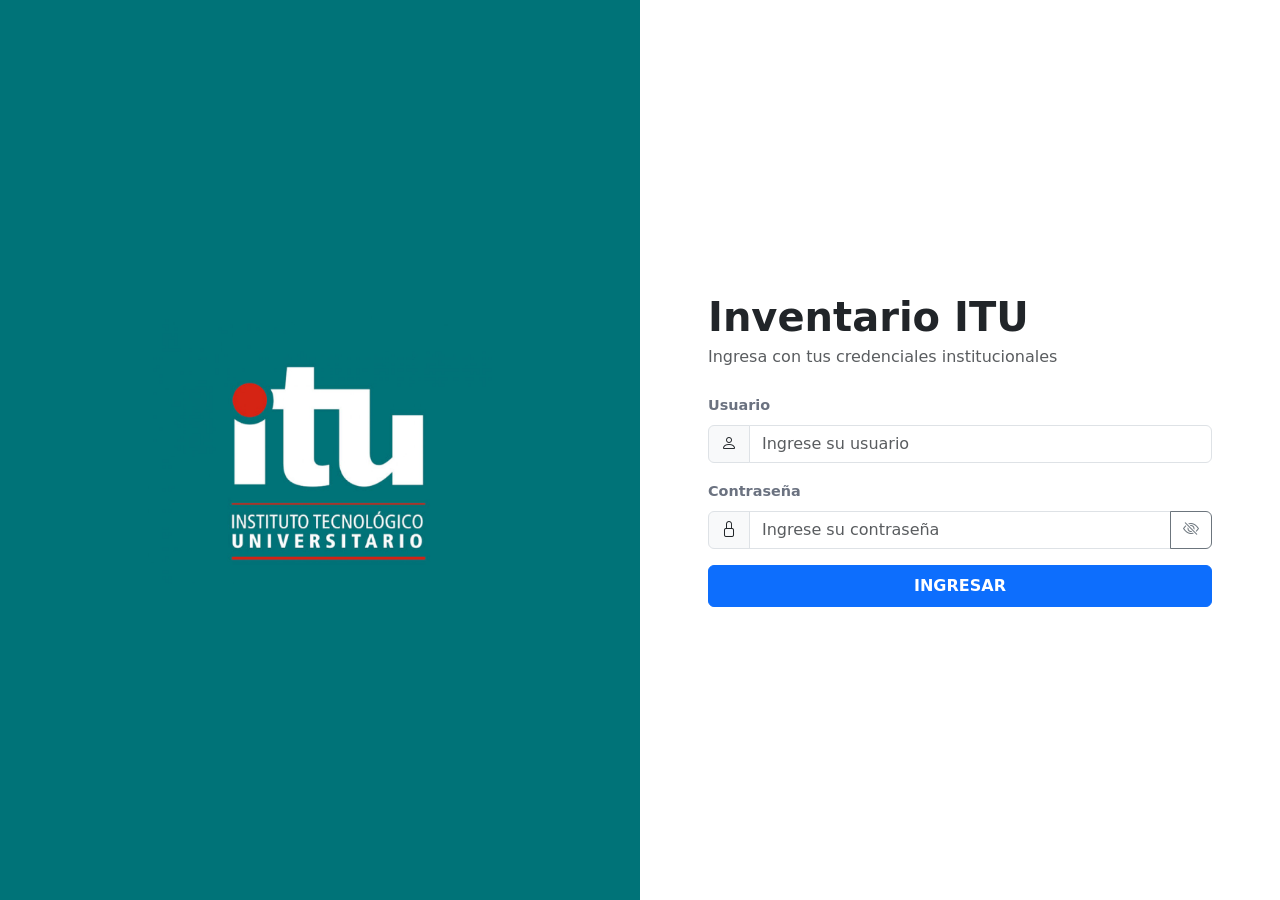
<file: frontend/formulario.html>
﻿<!DOCTYPE html>
<html lang="es">
<head>
    <meta charset="UTF-8">
    <meta name="viewport" content="width=device-width, initial-scale=1.0">
    <title>Inventario ITU — Nueva máquina</title>
    <link rel="stylesheet" href="css/style.css">
    <!-- Link Bootstrap -->
    <link href="https://cdn.jsdelivr.net/npm/bootstrap@5.3.8/dist/css/bootstrap.min.css" rel="stylesheet" 
    integrity="sha384-sRIl4kxILFvY47J16cr9ZwB07vP4J8+LH7qKQnuqkuIAvNWLzeN8tE5YBujZqJLB" crossorigin="anonymous">
    <!-- Link de iconos de Bootstrap -->
    <link rel="stylesheet"
      href="https://cdn.jsdelivr.net/npm/bootstrap-icons@1.11.3/font/bootstrap-icons.min.css">
</head>
<body>
 
        <!-- NAVBAR -->
    <nav class="navbar navbar-dark navbar-expand-md py-3">
        <div class="container-fluid px-4">
            <a class="navbar-brand fw-bold fs-4">Inventario ITU</a>
 
            <!-- Toggler para mobile -->
            <button class="navbar-toggler" type="button" data-bs-toggle="collapse" data-bs-target="#navMenu">
                <span class="navbar-toggler-icon"></span>
            </button>
 
            <div class="collapse navbar-collapse justify-content-end" id="navMenu">
                <ul class="navbar-nav align-items-md-center gap-md-2 mt-2 mt-md-0">
                    <li class="nav-item">
                        <a id="nomUsu" class="nav-link text-white">
                            <i class="bi bi-person-circle p-1"></i>
                            Nombre Usuario
                        </a>
                    </li>
                    <li class="nav-item">
                        <a id="btnCerrarSesion" class="btn btn-outline-light fw-semibold cerrar-sesion">
                            <img src="img/iconCerrarSesion.png" alt="Cerrar sesión" width="22" height="22" class="me-1">
                            Cerrar Sesión
                        </a>
                    </li>
                </ul>
            </div>
        </div>
    </nav>

   
    <div class="container-fluid px-4 py-3" role="main">
 
        <!-- BREADCRUMB -->
        <nav aria-label="breadcrumb" class="mb-4">
            <ol class="breadcrumb">
                <li class="breadcrumb-item"><a href="listado.html" class="text-white">Listado Máquinas</a></li>
                <li class="breadcrumb-item active text-white" id="breadcrumbForm">Nueva máquina</li>
            </ol>
        </nav>
 
        <h1 class="page-title fw-bold mb-4" id="tituloForm">Nueva máquina</h1>
        <section aria-labelledby="tituloForm">
 
        <!-- CARD UBICACIÓN -->
        <div class="card bg-secondary-dark border border-secondary rounded-3 mb-3 p-4">
            <h5 class="fw-bold mb-1">Datos de ubicación</h5>
            <hr class="border-secondary mt-2 mb-3">
            <div class="row g-3">
                <div class="col-6">
                    <label class="form-label small">Ubicación</label>
                    <select class="form-select border-secondary" id="fUbicacion">
                        <option value="">Seleccioná una ubicación</option>
                    </select>
                    <div class="invalid-feedback">La ubicación es obligatoria.</div>
                </div>
                <div class="col-6">
                    <label class="form-label small">Responsable asignado</label>
                    <select class="form-select border-secondary" id="fResponsable">
                        <option value="">Seleccioná un responsable</option>
                    </select>
                    <div class="invalid-feedback">El responsable es obligatorio.</div>
                </div>
                <div class="col-6">
                    <label class="form-label small">Mesa</label>
                    <input type="text" class="form-control border-secondary" id="fMesa" placeholder="ej. M1">
                </div>
                <div class="col-6">
                    <label class="form-label small">Estado del equipo</label>
                    <select class="form-select border-secondary" id="fEstado">
                        <option value="">Seleccioná un estado</option>
                        <option value="ACTIVO">Activo</option>
                        <option value="INACTIVO">Inactivo</option>
                        <option value="EN_REPARACION">En reparación</option>
                    </select>
                </div>
                <div class="col-6">
                    <label class="form-label small">Fecha de alta</label>
                    <input type="date" class="form-control border-secondary" id="fFechaAlta">
                </div>
            </div>
        </div>
 
        <!-- CARD HARDWARE GENERAL -->
        <div class="card bg-secondary-dark border border-secondary rounded-3 mb-3 p-4">
            <h5 class="fw-bold mb-1">Hardware general
            </h5>
            <hr class="border-secondary mt-2 mb-3">
            <div class="row g-3">
                <div class="col-6">
                    <label class="form-label small">Tipo de equipo</label>
                    <select class="form-select border-secondary" id="fTipo" onchange="cambiarTipo(this.value)">
                        <option value="">Seleccioná tipo</option>
                        <option value="desktop">Desktop</option>
                        <option value="laptop">Laptop</option>
                    </select>
                    <div class="invalid-feedback">El tipo es obligatorio.</div>
                </div>
                <div class="col-6">
                    <label class="form-label small">Código de inventario</label>
                    <input type="text" class="form-control border-secondary" id="fCodigo" placeholder="ej. INV-2025-001">
                </div>
                <div class="col-6">
                    <label class="form-label small">Fabricante</label>
                    <input type="text" class="form-control border-secondary" id="fFabricante" placeholder="ej. Dell">
                    <div class="invalid-feedback">El fabricante es obligatorio.</div>
                </div>
                <div class="col-6">
                    <label class="form-label small">Modelo</label>
                    <input type="text" class="form-control border-secondary" id="fModelo" placeholder="ej. OptiPlex 7090">
                    <div class="invalid-feedback">El modelo es obligatorio.</div>
                </div>
                <div class="col-12">
                    <label class="form-label small">Observación (opcional)</label>
                    <textarea class="form-control border-secondary" id="fObservacion" rows="2" placeholder="Notas adicionales..."></textarea>
                </div>
            </div>
 
            <!-- SO -->
            <hr class="border-secondary my-3">
            <p class="fw-semibold small mb-3">Sistema Operativo</p>
            <div class="row g-3">
                <div class="col-4">
                    <label class="form-label small">Nombre</label>
                    <input type="text" class="form-control border-secondary" id="fSoNombre" placeholder="ej. Windows 11">
                </div>
                <div class="col-4">
                    <label class="form-label small">Versión</label>
                    <input type="text" class="form-control border-secondary" id="fSoVersion" placeholder="ej. Pro">
                </div>
                <div class="col-4">
                    <label class="form-label small">Arquitectura</label>
                    <input type="text" class="form-control border-secondary" id="fSoArq" placeholder="ej. x64">
                </div>
            </div>
 
            <!-- CPU -->
            <hr class="border-secondary my-3">
            <p class="fw-semibold small mb-3">CPU</p>
            <div class="row g-3">
                <div class="col-3">
                    <label class="form-label small">Fabricante</label>
                    <input type="text" class="form-control border-secondary" id="fCpuFab" placeholder="ej. Intel">
                </div>
                <div class="col-3">
                    <label class="form-label small">Modelo</label>
                    <input type="text" class="form-control border-secondary" id="fCpuMod" placeholder="ej. Core i7-11700">
                </div>
                <div class="col-3">
                    <label class="form-label small">Núcleos</label>
                    <input type="number" class="form-control border-secondary" id="fCpuNuc" placeholder="ej. 8">
                </div>
                <div class="col-3">
                    <label class="form-label small">Frecuencia (GHz)</label>
                    <input type="number" step="0.1" class="form-control border-secondary" id="fCpuFrec" placeholder="ej. 3.6">
                </div>
            </div>
 
            <!-- RAM -->
            <hr class="border-secondary my-3">
            <p class="fw-semibold small mb-3">RAM</p>
            <div id="contenedorRam">
                <div class="row g-3 mb-2 fila-ram">
                    <div class="col-3">
                        <input type="text" class="form-control border-secondary" placeholder="Fabricante">
                    </div>
                    <div class="col-3">
                        <input type="number" class="form-control border-secondary" placeholder="Capacidad (GB)">
                    </div>
                    <div class="col-3">
                        <input type="text" class="form-control border-secondary" placeholder="Tipo (DDR4...)">
                    </div>
                    <div class="col-3">
                        <input type="number" class="form-control border-secondary" placeholder="Frecuencia (MHz)">
                    </div>
                </div>
            </div>
            <button type="button" class="btn btn-secondary btn-sm mt-2" onclick="agregarRam()">
                + Agregar módulo RAM
            </button>
 
            <!-- Almacenamiento -->
            <hr class="border-secondary my-3">
            <p class="fw-semibold small mb-3">Almacenamiento</p>
            <div id="contenedorAlmacenamiento">
                <div class="row g-3 mb-2 fila-almacenamiento">
                    <div class="col-3">
                        <input type="text" class="form-control border-secondary" placeholder="Tipo (SSD|HDD)">
                    </div>
                    <div class="col-3">
                        <input type="number" class="form-control border-secondary" placeholder="Capacidad (GB)">
                    </div>
                    <div class="col-3">
                        <input type="text" class="form-control border-secondary" placeholder="Fabricante">
                    </div>
                    <div class="col-3">
                        <input type="text" class="form-control border-secondary" placeholder="Modelo">
                    </div>
                </div>
            </div>
            <button type="button" class="btn btn-secondary btn-sm mt-2" onclick="agregarAlmacenamiento()">
                + Agregar disco
            </button>
        </div>
 
        <!-- CARD SOLO DESKTOP -->
        <div id="cardDesktop" class="card bg-secondary-dark border border-secondary rounded-3 mb-3 p-4 d-none">
            <h5 class="fw-bold mb-1">Periféricos
                <span class="text-muted fw-normal fs-6 ms-2">— solo Desktop</span>
            </h5>
            <hr class="border-secondary mt-2 mb-3">
            <div class="row g-3">
                <div class="col-md-4">
                    <label class="form-label small">Monitor — Fabricante</label>
                    <input type="text" class="form-control border-secondary" id="fMonFab" placeholder="ej. Samsung">
                </div>
                <div class="col-md-4">
                    <label class="form-label small">Monitor — Modelo</label>
                    <input type="text" class="form-control border-secondary" id="fMonMod" placeholder="ej. S24F354">
                </div>
                <div class="col-md-4">
                    <label class="form-label small">Monitor — Pulgadas</label>
                    <input type="number" class="form-control border-secondary" id="fMonPulg" placeholder="ej. 24">
                </div>
                <div class="col-md-6">
                    <label class="form-label small">Teclado — Fabricante</label>
                    <input type="text" class="form-control border-secondary" id="fTecFab" placeholder="ej. Logitech">
                </div>
                <div class="col-md-6">
                    <label class="form-label small">Teclado — Conexión</label>
                    <input type="text" class="form-control border-secondary" id="fTecCon" placeholder="ej. USB">
                </div>
                <div class="col-md-6">
                    <label class="form-label small">Mouse — Fabricante</label>
                    <input type="text" class="form-control border-secondary" id="fMouFab" placeholder="ej. Logitech">
                </div>
                <div class="col-md-6">
                    <label class="form-label small">Mouse — Conexión</label>
                    <input type="text" class="form-control border-secondary" id="fMouCon" placeholder="ej. USB">
                </div>
            </div>
        </div>
 
        <!-- CARD - SOLO LAPTOP -->
        <div id="cardLaptop" class="card bg-secondary-dark border border-secondary rounded-3 mb-3 p-4 d-none">
            <h5 class="fw-bold mb-1">Batería y pantalla
                <span class="text-muted fw-normal fs-6 ms-2">— solo Laptop</span>
            </h5>
            <hr class="border-secondary mt-2 mb-3">
            <div class="row g-3">
                <div class="col-md-6">
                    <label class="form-label small">Estado de la batería</label>
                    <input type="text" class="form-control border-secondary" id="fBatEstado" placeholder="ej. Bueno">
                </div>
                <div class="col-md-6">
                    <label class="form-label small">Ciclos de carga</label>
                    <input type="number" class="form-control border-secondary" id="fBatCiclos" placeholder="ej. 120">
                </div>
                <div class="col-md-6">
                    <label class="form-label small">Pulgadas de pantalla</label>
                    <input type="number" step="0.1" class="form-control border-secondary" id="fPantPulg" placeholder="ej. 15.6">
                </div>
                <div class="col-md-6">
                    <label class="form-label small">Resolución</label>
                    <input type="text" class="form-control border-secondary" id="fPantRes" placeholder="ej. 1920x1080">
                </div>
            </div>
        </div>
 
        <!-- BOTONES -->
        <div class="d-grid gap-2 d-md-flex justify-content-start actions">
            <button type="button" class="btn btn-primary px-4 fw-semibold" id="btnGuardar" onclick="guardarFormulario()"><i class="bi bi-save me-2"></i>Guardar</button>
            <a href="listado.html" class="btn btn-outline-secondary px-4 fw-semibold ms-2">Cancelar</a>
        </div>
        </section>
 
    </div>

    <script src="https://cdn.jsdelivr.net/npm/bootstrap@5.3.8/dist/js/bootstrap.bundle.min.js" 
    integrity="sha384-FKyoEForCGlyvwx9Hj09JcYn3nv7wiPVlz7YYwJrWVcXK/BmnVDxM+D2scQbITxI" crossorigin="anonymous"></script>
    <script type="module" src="js/formulario.js?v=3"></script>
</body>
</html>
</file>
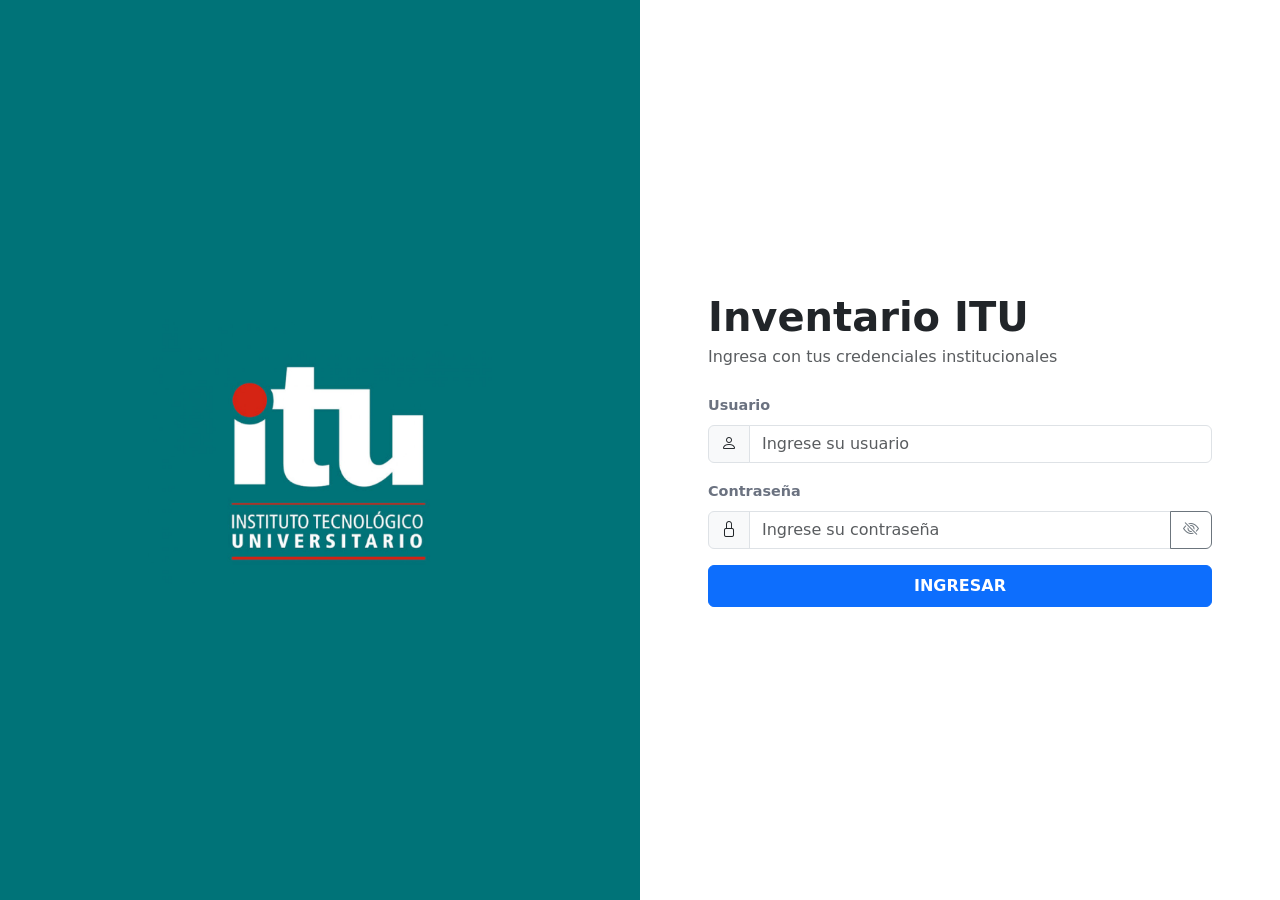
<file: frontend/listado.html>
﻿<!DOCTYPE html>
<html lang="es">
<head>
    <meta charset="UTF-8">
    <meta name="viewport" content="width=device-width, initial-scale=1.0">
    <title>Inventario ITU — Listado</title>
    <link rel="stylesheet" href="css/style.css">
    <!-- Link Bootstrap -->
    <link href="https://cdn.jsdelivr.net/npm/bootstrap@5.3.8/dist/css/bootstrap.min.css" rel="stylesheet" 
    integrity="sha384-sRIl4kxILFvY47J16cr9ZwB07vP4J8+LH7qKQnuqkuIAvNWLzeN8tE5YBujZqJLB" crossorigin="anonymous">
    <!-- Link de iconos de Bootstrap -->
    <link rel="stylesheet"
      href="https://cdn.jsdelivr.net/npm/bootstrap-icons@1.11.3/font/bootstrap-icons.min.css">
</head>
<body>

    <!-- NAVBAR -->
    <nav class="navbar navbar-dark navbar-expand-md py-3">
        <div class="container-fluid px-4">
            <a class="navbar-brand fw-bold fs-4">Inventario ITU</a>
 
            <!-- Toggler para mobile -->
            <button class="navbar-toggler" type="button" data-bs-toggle="collapse" data-bs-target="#navMenu">
                <span class="navbar-toggler-icon"></span>
            </button>
 
            <div class="collapse navbar-collapse justify-content-end" id="navMenu">
                <ul class="navbar-nav align-items-md-center gap-md-2 mt-2 mt-md-0">
                    <li class="nav-item">
                        <a id="nomUsu" class="nav-link text-white">
                            <i class="bi bi-person-circle p-1"></i>
                            Nombre Usuario
                        </a>
                    </li>
                    <li class="nav-item">
                        <a id="btnCerrarSesion" class="btn btn-outline-light fw-semibold cerrar-sesion">
                            <img src="img/iconCerrarSesion.png" alt="Cerrar sesión" width="22" height="22" class="me-1">
                            Cerrar Sesión
                        </a>
                    </li>
                </ul>
            </div>
        </div>
    </nav>

    <!-- FILTRO + BOTÓN NUEVA MÁQUINA -->
    <div class="container-fluid px-4 mt-4" role="main">
        <div class="d-flex flex-wrap align-items-center justify-content-between gap-3 mb-4">
            <div>
                <h1 id="tituloListado" class="page-title mb-1">Listado de máquinas</h1>
                <p class="text-muted small mb-2">Usá los filtros para acotar resultados rápidamente.</p>
            </div>

            <div class="d-flex align-items-center gap-3 flex-wrap filters" aria-hidden="false">
                <h5 class="mb-0 fw-semibold text-muted">Filtrar por:</h5>
 
                <!-- Filtro tipo de ubicación -->
                <div class="dropdown">
                    <button class="btn btn-filtro dropdown-toggle px-4" type="button"
                        data-bs-toggle="dropdown" id="btnTipo">Tipo</button>
                    <ul class="dropdown-menu" id="menuTipo">
                        <li><a class="dropdown-item tipo-item" href="#" data-tipo="TODOS">Todos</a></li>
                        <li><a class="dropdown-item tipo-item" href="#" data-tipo="AULA">Aula</a></li>
                        <li><a class="dropdown-item tipo-item" href="#" data-tipo="LABORATORIO">Laboratorio</a></li>
                        <li><a class="dropdown-item tipo-item" href="#" data-tipo="BIBLIOTECA">Biblioteca</a></li>
                        <li><a class="dropdown-item tipo-item" href="#" data-tipo="OFICINA">Oficina</a></li>
                    </ul>
                </div>
 
                <!-- Filtro ubicación -->
                <div class="dropdown">
                    <button class="btn btn-filtro dropdown-toggle px-4" type="button"
                        data-bs-toggle="dropdown" id="btnUbicacion">
                        Ubicación
                    </button>
                    <ul class="dropdown-menu" id="menuUbicacion">
                        <!-- Se llena automáticamente por JS depenediendo el tipo de ubicación -->
                    </ul>
                </div>

            </div>
 
            <a href="formulario.html" id="btnNuevaMaq" class="btn btn-nueva-maq fw-semibold px-4">
                Nueva Máquina &nbsp;+
            </a>
        </div>
 
        <!-- TABLA -->
        <div class="table-responsive" role="region" aria-labelledby="tituloListado">
            <table class="table table-hover align-middle text-center table-bordered border-dark" role="table" aria-label="Listado de máquinas">
                <thead class="table-dark">
                    <tr class="text-muted small">
                        <th class="fw-normal py-3 text-center">ID</th>
                        <th class="fw-normal py-3 text-center">Aula</th>
                        <th class="fw-normal py-3 text-center">Mesa</th>
                        <th class="fw-normal py-3 text-center">Tipo</th>
                        <th class="fw-normal py-3 text-center">Estado</th>
                        <th class="fw-normal py-3 text-center">Ver Detalle</th>
                        <th class="fw-normal py-3 text-center">Eliminar</th>
                    </tr>
                </thead>
                <tbody id="cuerpoTabla">
                    <!-- filas generadas por Javascript -->
                </tbody>
            </table>
        </div>
 
        <!-- Sin resultados de máquinas -->
        <div id="sinResultados" class="text-center py-5 d-none">
            <div class="empty-card">
                <div class="d-flex align-items-center gap-4">
                    <div>
                        <h4 class="mb-1">No hay máquinas registradas</h4>
                        <p class="text-muted mb-0">Podés crear una nueva máquina para empezar a generar inventario.</p>
                    </div>
                    <div class="ms-auto">
                        <a href="formulario.html" class="btn btn-primary">Nueva máquina</a>
                    </div>
                </div>
            </div>
        </div>
    </div>
    

    <script src="https://cdn.jsdelivr.net/npm/bootstrap@5.3.8/dist/js/bootstrap.bundle.min.js" 
    integrity="sha384-FKyoEForCGlyvwx9Hj09JcYn3nv7wiPVlz7YYwJrWVcXK/BmnVDxM+D2scQbITxI" crossorigin="anonymous"></script>
    <script type="module" src="js/listado.js"></script>
</body>
</html>
</file>
<file: css/style.css>
body, html { height: 100%; }
    .panel-izquierdo { background-color: #007378; min-height: 100vh; }
    .toggle-pw { cursor: pointer; }

/* Navbar */
nav {
    background-color: #000;
}
 
.navbar-brand {
    color: #d3d1ce !important;
}
 
#nomUsu {
    color: white;
}
 
.cerrar-sesion {
    color: #3b82f6 !important;
}
 
/* Botón filtro dropdown */
.btn-filtro {
    background-color: #fff !important;
    border: 1px solid #ccc !important;
    color: #333 !important;
    width: auto;
    text-align: left;
}
 
.btn-filtro:hover,
.btn-filtro:focus,
.btn-filtro:active,
.btn-filtro.show {
    background-color: #f1f1f1 !important;
    border-color: #aaa !important;
    color: #111 !important;
    box-shadow: none !important;
}
 
/* ── Botón Nueva Máquina ── */
.btn-nueva-maq {
    background-color: #000 !important;
    color: #fff !important;
    border: none;
    border-radius: 6px;
}
 
.btn-nueva-maq:hover {
    background-color: #222 !important;
    color: #fff !important;
}
 
/* ── Tabla ── */

thead tr {
    border-bottom: 1.5px solid #dee2e6;
}
 
tbody tr {
    border-bottom: 1px solid #f0f0f0;
}
 
tbody tr:last-child {
    border-bottom: none;
}
 
/* Badge laptop */
.badge-laptop {
    background-color: #dbeafe;
    color: #1d4ed8;
    padding: 4px 12px;
    border-radius: 20px;
    font-size: 0.85rem;
    font-weight: 500;
}
 
/* Badge desktop */
.badge-desktop {
    background-color: #fef9c3;
    color: #92400e;
    padding: 4px 12px;
    border-radius: 20px;
    font-size: 0.85rem;
    font-weight: 500;
}
 
/* Botón Ver Detalle */
.btn-ver-detalle {
    background-color: #3b5bdb;
    color: #fff;
    border: none;
    border-radius: 6px;
    padding: 5px 16px;
    font-size: 0.9rem;
}
 
.btn-ver-detalle:hover {
    background-color: #2f4abf;
    color: #fff;
}
 
/* Botón Eliminar */
.btn-eliminar {
    background-color: #dc3545;
    color: #fff;
    border: none;
    border-radius: 6px;
    padding: 5px 16px;
    font-size: 0.9rem;
}
 
.btn-eliminar:hover {
    background-color: #b02a37;
    color: #fff;
}
 
/* Login */
.panel-izquierdo {
    background-color: #007378;
    min-height: 100vh;
}
 
.toggle-pw {
    cursor: pointer;
}

/* Boton Volver al Listado */
.btn-volverListado{
    background-color: #000 !important;
    color: #fff !important;
    border: none;
    border-radius: 6px;
}

/* Boton cancelar de Formulario */
.btn-Cancelar{
    background-color: #000 !important;
    color: #fff !important;
    border: none;
    border-radius: 6px;
}

/* Breadcrumb */
.breadcrumb-item + .breadcrumb-item::before {
    color: white !important; /* lo coloco en color blanco */
}
</file>
<file: frontend/css/style.css>
﻿body, html { height: 100%; }
:root{
    --brand: #0d6efd; /* primary */
    --brand-600: #0b5ed7;
    --muted: #6b7280;
    --bg: #f4f6f9;
    --card-bg: #ffffff;
    --nav-bg: #0b1220;
    --text: #0f1724;
    --danger: #dc3545;
    --space-xxs: 0.25rem;
    --space-xs: 0.5rem;
    --space-sm: 0.75rem;
    --space-md: 1rem;
    --space-lg: 1.5rem;
    --space-xl: 2rem;
    --base-font: 16px;
}

.page-title{ margin-bottom: 1rem; color: var(--text); }

html { font-size: var(--base-font); }
body, html { height: 100%; background: var(--bg); color: var(--text); font-family: system-ui, -apple-system, 'Segoe UI', Roboto, 'Helvetica Neue', Arial; }
.panel-izquierdo { background-color: #007378; min-height: 100vh; }
.toggle-pw { cursor: pointer; }

/* Navbar */
nav {
    background-color: var(--nav-bg);
}
 
.navbar-brand {
    color: #f8fafc !important;
}
 
#nomUsu {
    color: white;
}
 
.cerrar-sesion {
    color: #3b82f6 !important;
}
 
/* Botón filtro dropdown */
.btn-filtro {
    background-color: #fff !important;
    border: 1px solid #e6e9ef !important;
    color: var(--text) !important;
    width: auto;
    text-align: left;
}
 
.btn-filtro:hover,
.btn-filtro:focus,
.btn-filtro:active,
.btn-filtro.show {
    background-color: #f1f1f1 !important;
    border-color: #aaa !important;
    color: #111 !important;
    box-shadow: none !important;
}
 
/* ── Botón Nueva Máquina ── */
.btn-nueva-maq {
    background-color: var(--brand) !important;
    color: #fff !important;
    border: none;
    border-radius: 6px;
}
 
.btn-nueva-maq:hover {
    background-color: #222 !important;
    color: #fff !important;
}
 
/* ── Tabla ── */

thead tr {
    border-bottom: 1.5px solid #e6e9ef;
}
 
tbody tr {
    border-bottom: 1px solid #f0f0f0;
}
 
tbody tr:last-child {
    border-bottom: none;
}
 
/* Badge laptop */
.badge-laptop {
    background-color: #dbeafe;
    color: #1d4ed8;
    padding: 4px 12px;
    border-radius: 20px;
    font-size: 0.85rem;
    font-weight: 500;
}
 
/* Badge desktop */
.badge-desktop {
    background-color: #fef9c3;
    color: #92400e;
    padding: 4px 12px;
    border-radius: 20px;
    font-size: 0.85rem;
    font-weight: 500;
}
 
/* Botón Ver Detalle */
.btn-ver-detalle {
    background-color: var(--brand-600);
    color: #fff;
    border: none;
    border-radius: 6px;
    padding: 5px 16px;
    font-size: 0.9rem;
}
 
.btn-ver-detalle:hover {
    background-color: #2f4abf;
    color: #fff;
}
 
/* Botón Eliminar */
.btn-eliminar {
    background-color: var(--danger);
    color: #fff;
    border: none;
    border-radius: 6px;
    padding: 5px 16px;
    font-size: 0.9rem;
}
 
.btn-eliminar:hover {
    background-color: #b02a37;
    color: #fff;
}
 
/* Login */
.panel-izquierdo {
    background-color: #007378;
    min-height: 100vh;
}
 
.toggle-pw {
    cursor: pointer;
}

/* Boton Volver al Listado */
.btn-volverListado{
    background-color: var(--brand) !important;
    color: #fff !important;
    border: none;
    border-radius: 6px;
}

/* Boton cancelar de Formulario */
.btn-Cancelar{
    background-color: var(--brand) !important;
    color: #fff !important;
    border: none;
    border-radius: 6px;
}

/* Breadcrumb */
.breadcrumb-item + .breadcrumb-item::before {
    color: white !important; /* lo coloco en color blanco */
}

/* Badges estandarizadas */
.badge{ padding: 0.35rem 0.75rem; border-radius: 999px; font-weight:600; font-size:0.85rem; }
.badge-laptop{ background: rgba(13,110,253,0.08); color: var(--brand-600); }
.badge-desktop{ background: rgba(245,158,11,0.08); color: #b45309; }

/* Breadcrumb más limpia */
.breadcrumb{ background: transparent; padding: 0; margin-bottom: var(--space-md); }
.breadcrumb .breadcrumb-item + .breadcrumb-item::before{ color: rgba(15,23,36,0.35) !important; }

/* Empty state */
#sinResultados{ display: flex; justify-content: center; }
#sinResultados .empty-card{ max-width: 720px; background: linear-gradient(180deg,#fff,#fbfdff); border-radius: 12px; padding: var(--space-md); box-shadow: 0 8px 30px rgba(2,6,23,0.06); }

/* Actions grouping */
.actions{ display:flex; gap:0.5rem; align-items:center; }
.actions .btn{ min-width:120px; }
.actions-right{ display:flex; gap:0.5rem; justify-content:flex-end; }
@media (max-width:768px){ .actions-right{ justify-content:flex-start; flex-wrap:wrap; } }

/* Inputs: mejor contraste para placeholder */
.form-control::placeholder{ color: #9aa3b2; }


/* Cards: más claro y con sombra sutil para coherencia */
.card.bg-secondary-dark{
    background: var(--card-bg) !important;
    color: var(--text) !important;
    box-shadow: 0 6px 18px rgba(15,23,36,0.04);
    padding: var(--space-md) !important;
    border-radius: 10px !important;
}

/* Titulos de página */
.page-title{ font-size: 1.5rem; line-height: 1.2; margin-bottom: var(--space-md); }

/* Ajustes globales botones */
.btn-primary{ background-color: var(--brand) !important; border-color: var(--brand) !important; }
.btn-primary:hover{ background-color: var(--brand-600) !important; border-color: var(--brand-600) !important; }

/* Botones: tamaño y radio coherente */
.btn{ padding: 0.5rem 0.9rem; border-radius: 8px; }

/* Tabla cabecera más suave */
.table-dark thead{ background: linear-gradient(180deg,#273043,#121823); color:#fff; }

/* Pequeños ajustes de accesibilidad */
.breadcrumb a{ color: var(--brand-600) !important; text-decoration: none; }

/* Formularios: inputs más altos y espacios coherentes */
.form-label{ font-size: 0.9rem; color: var(--muted); }
.form-control{ padding: 0.55rem 0.75rem; border-radius: 8px; }
.form-select{ padding: 0.5rem 0.75rem; border-radius: 8px; }

/* Tabla: mejorar densidad y legibilidad */
.table th, .table td{ padding: 0.7rem 0.9rem; vertical-align: middle; }
.table-hover tbody tr:hover{ background-color: rgba(13,110,253,0.03); }

/* Navbar: altura y brand legible */
nav.navbar{ padding-top: 0.6rem; padding-bottom: 0.6rem; }
.navbar-brand{ font-size: 1.25rem; }

/* Microespaciado para secciones */
.section-gap{ margin-top: var(--space-lg); margin-bottom: var(--space-lg); }

/* Contenedor principal centrado para mejor lectura en pantallas grandes */
.container-fluid[role="main"]{ max-width: 1100px; margin-left: auto; margin-right: auto; }

/* Focus visible consistente para accesibilidad */
:focus-visible{ outline: 3px solid rgba(13,110,253,0.25); outline-offset: 2px; border-radius: 6px; }

/* Mejor contraste modal */
.modal-content{ background: var(--card-bg); color: var(--text); }

/* Transiciones suaves */
.btn, .form-control, .form-select, .dropdown-toggle{ transition: background-color 160ms ease, border-color 160ms ease, box-shadow 160ms ease; }

/* Tabla: menos bordes y mejor jerarquía */
.table{ border-collapse: separate; border-spacing: 0; }
.table thead th{ border-bottom-width: 2px; }

/* Botones: tamaño y comportamiento */
.btn:active, .btn:focus{ transform: translateY(0.5px); }

/* Filtros: reglas responsive */
.filters{ gap: var(--space-sm); }
@media (max-width: 768px){
    .filters{ flex-direction: column; align-items: stretch; }
    .filters .dropdown, .filters .btn-filtro{ width: 100%; }
    .filters h5{ display:none; }
    .table-responsive{ overflow-x: auto; }
}

/* Navbar sticky y sombra ligera */
nav.navbar{ position: sticky; top: 0; z-index: 1030; box-shadow: 0 2px 8px rgba(2,6,23,0.06); }

/* Tabla: filas alternadas para mejorar legibilidad */
.table tbody tr:nth-child(odd){ background: rgba(13,110,253,0.02); }

/* Inputs: focus más claro y consistente */
.form-control:focus, .form-select:focus{ border-color: var(--brand-600); box-shadow: 0 0 0 6px rgba(13,110,253,0.06); }

/* Botón outline secundario: contraste y hover */
.btn-outline-secondary{ color: var(--text); border-color: #d1d5db; background: transparent; }
.btn-outline-secondary:hover{ background: #f1f5f9; border-color: var(--brand); }

/* Responsividad tipográfica */
@media (max-width: 768px){
    html{ font-size: 15px; }
    h1.page-title{ font-size: 1.25rem; }
}


/* Mejor contraste para breadcrumb */
.breadcrumb-item a{ color: #fff !important; }
</file>
